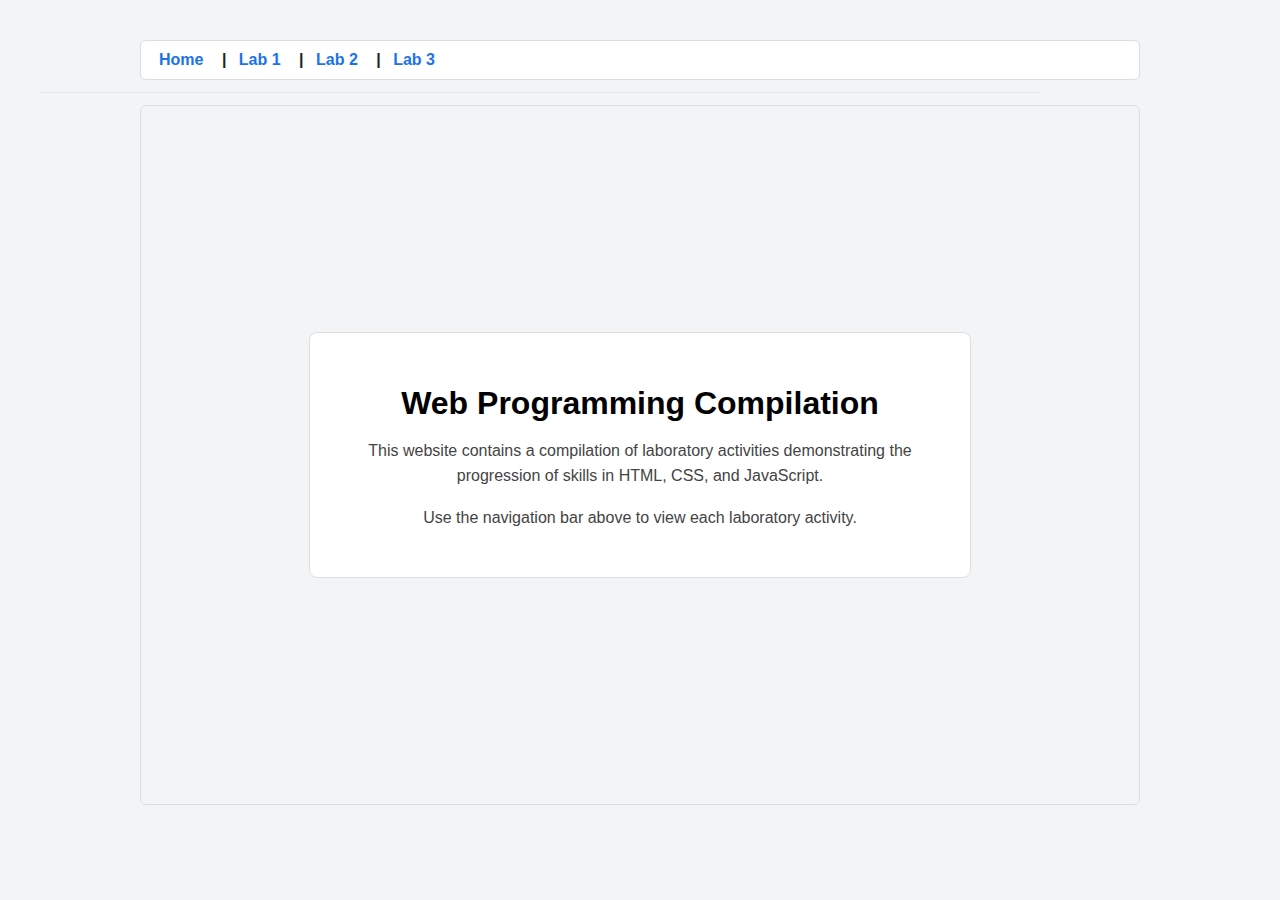
<file: index.html>
<!DOCTYPE html>
<html>
<head>
  <title>Web Programming Compilation</title>
  <link rel="stylesheet" href="style.css">
</head>
<body>
 
<div class="navbar">
  <h2>
    <a href="#" onclick="loadLab('home.html')">Home</a> |
    <a href="#" onclick="loadLab('Lee_Lab1.html')">Lab 1</a> |
    <a href="#" onclick="loadLab('Lee_Lab2.html')">Lab 2</a> |
    <a href="#" onclick="loadLab('Lee_Lab3.html')">Lab 3</a>
  </h2>
</div>
 
<hr>
 
<!-- DISPLAY AREA -->
<div class="iframe-container">
  <iframe
    id="labFrame"
    src="home.html"
    width="100%"
    height="700"
    style="border:1px solid #ddd; border-radius:6px;">
  </iframe>
</div>
 
<script>
function loadLab(labFile) {
  document.getElementById("labFrame").src = labFile;
}
</script>
 
</body>

</html>
</file>
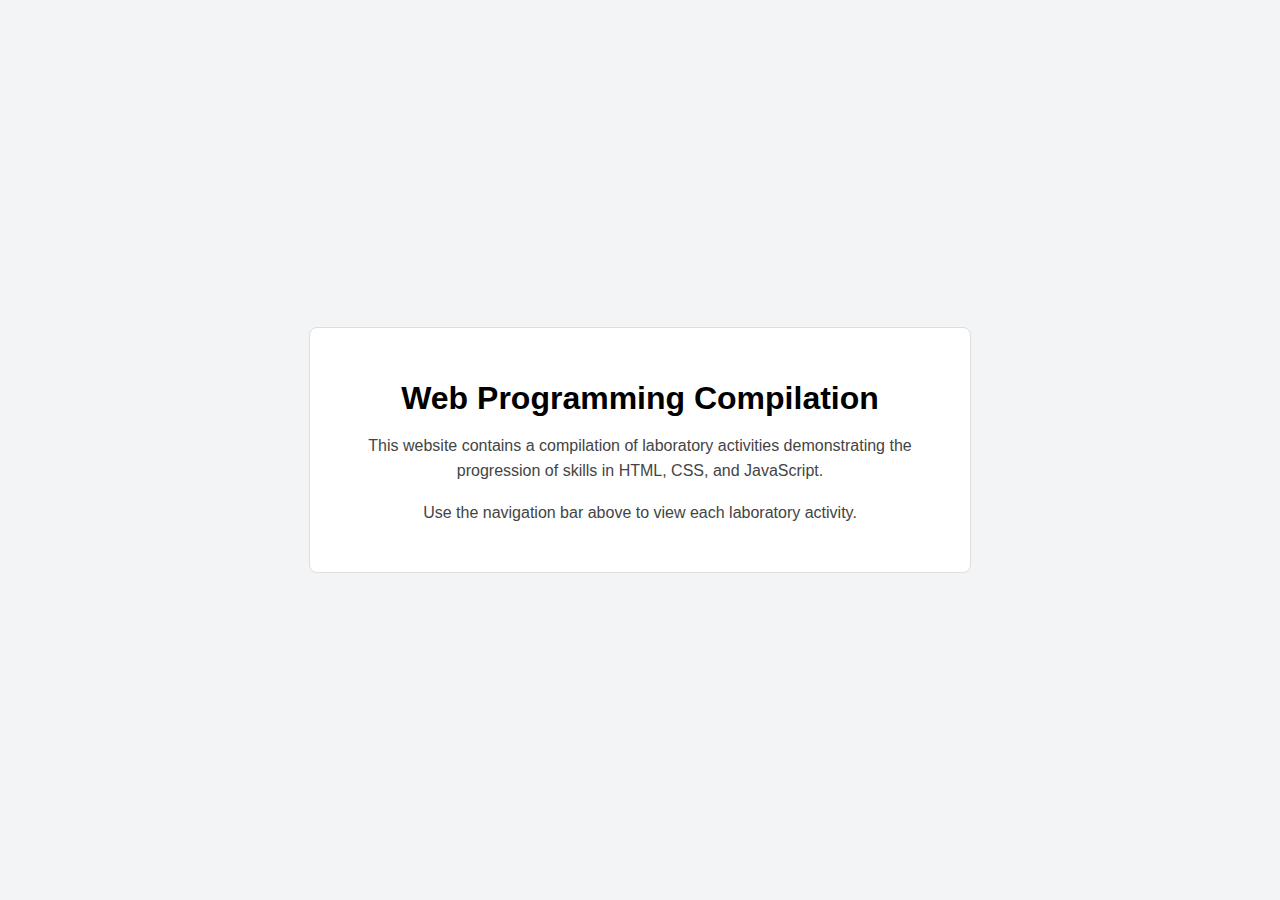
<file: home.html>
<!DOCTYPE html>
<html>
<head>
  <title>Welcome</title>
  <style>
    body {
      font-family: Arial, Helvetica, sans-serif;
      background: #f2f4f6;
      display: flex;
      justify-content: center;
      align-items: center;
      height: 100vh;
      margin: 0;
    }
 
    .home-box {
      background: #fff;
      padding: 30px;
      max-width: 600px;
      text-align: center;
      border-radius: 8px;
      border: 1px solid #ddd;
    }
 
    .home-box h1 {
      margin-bottom: 12px;
    }
 
    .home-box p {
      color: #444;
      line-height: 1.6;
    }
  </style>
</head>
<body>
 
<div class="home-box">
  <h1>Web Programming Compilation</h1>
  <p>
    This website contains a compilation of laboratory activities
    demonstrating the progression of skills in HTML, CSS, and JavaScript.
  </p>
  <p>
    Use the navigation bar above to view each laboratory activity.
  </p>
</div>
 
</body>
</html>
</file>
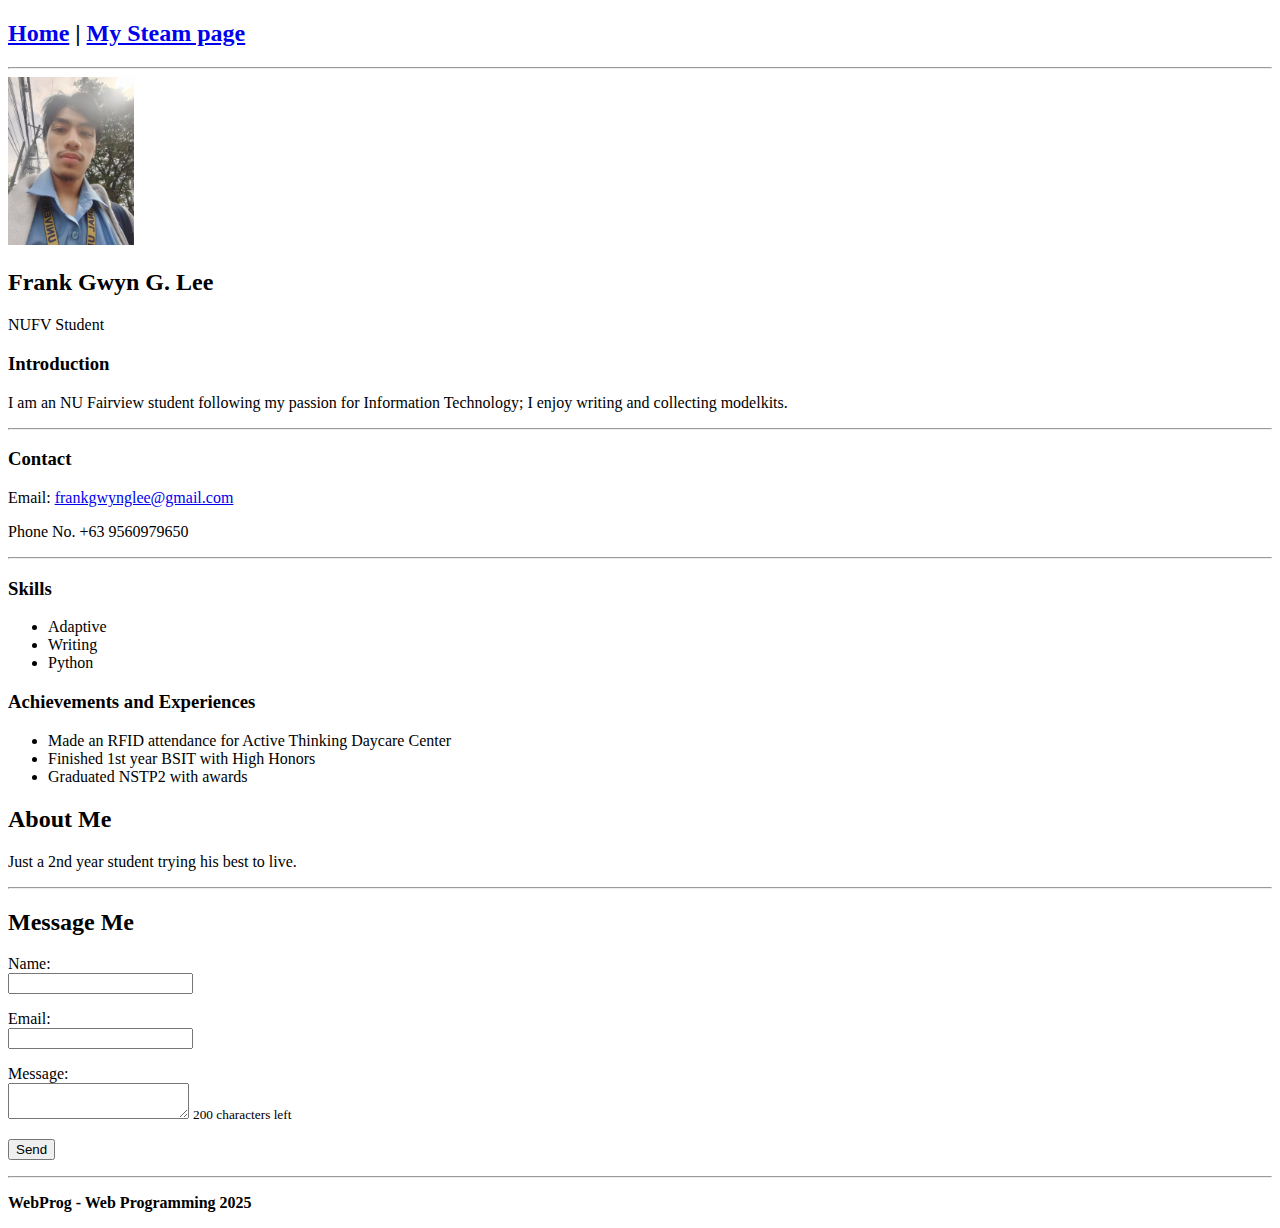
<file: Lee_Lab1.html>
<!DOCTYPE html>
<html>
<head>
    <title>LabActivity1</title>
</head>
<body>

<!-- HEADER -->
<div class="navbar">
  <h2>
    <a href="#home">Home</a> |
    <a href="https://steamcommunity.com/profiles/76561198925279597/">My Steam page</a>
  </h2>
</div>
 
<hr>
 
<!-- REPLACE TABLE BY FLEX LAYOUT -->
<div id="main-content">
  <div class="left-column" id="home">
    <img class="profile-img" src="image.jpg" alt="Profile Image" style=
    "width: 10%; height: 10%;">
    <h2 class="name">Frank Gwyn G. Lee</h2>
    <div class="job-title">NUFV Student</div>
 
    <h3>Introduction</h3>
    <p class="intro">I am an NU Fairview student following my passion for Information Technology; I enjoy writing and collecting modelkits.</p>
 
    <hr>
 
    <div class="contact">
      <h3>Contact</h3>
      <p>Email: <a href="mailto:frankgwynglee@gmail.com">frankgwynglee@gmail.com</a></p>
      <p>Phone No. +63 9560979650</p>
    </div>
 
    <hr>
 
    <div class="skills">
      <h3>Skills</h3>
      <ul>
        <li>Adaptive</li>
        <li>Writing</li>
        <li>Python</li>
      </ul>
 
      <h3>Achievements and Experiences</h3>
      <ul>
        <li>Made an RFID attendance for Active Thinking Daycare Center</li>
        <li>Finished 1st year BSIT with High Honors</li>
        <li>Graduated NSTP2 with awards</li>
      </ul>
    </div>
  </div>
 
  <div class="right-column" id="about">
    <h2>About Me</h2>
    <p class="about-text">Just a 2nd year student trying his best to live.</p>
 
    <hr>
 
    <div class="message-form">
      <h2>Message Me</h2>
      <form action="submit" method="post">
        <p>Name:<br><input type="text" name="name"></p>
        <p>Email:<br><input type="email" name="email"></p>
        <p>
          Message:<br>
          <textarea id="message" maxlength="200"></textarea>
          <small id="charCount">200 characters left</small>
        </p>
        <p><input type="submit" value="Send"></p>
      </form>
    </div>
  </div>
</div>
 
<hr>
 
<footer class="site-footer">
  <p><strong>WebProg - Web Programming 2025</strong></p>
</footer>

</body>
</html>
</file>
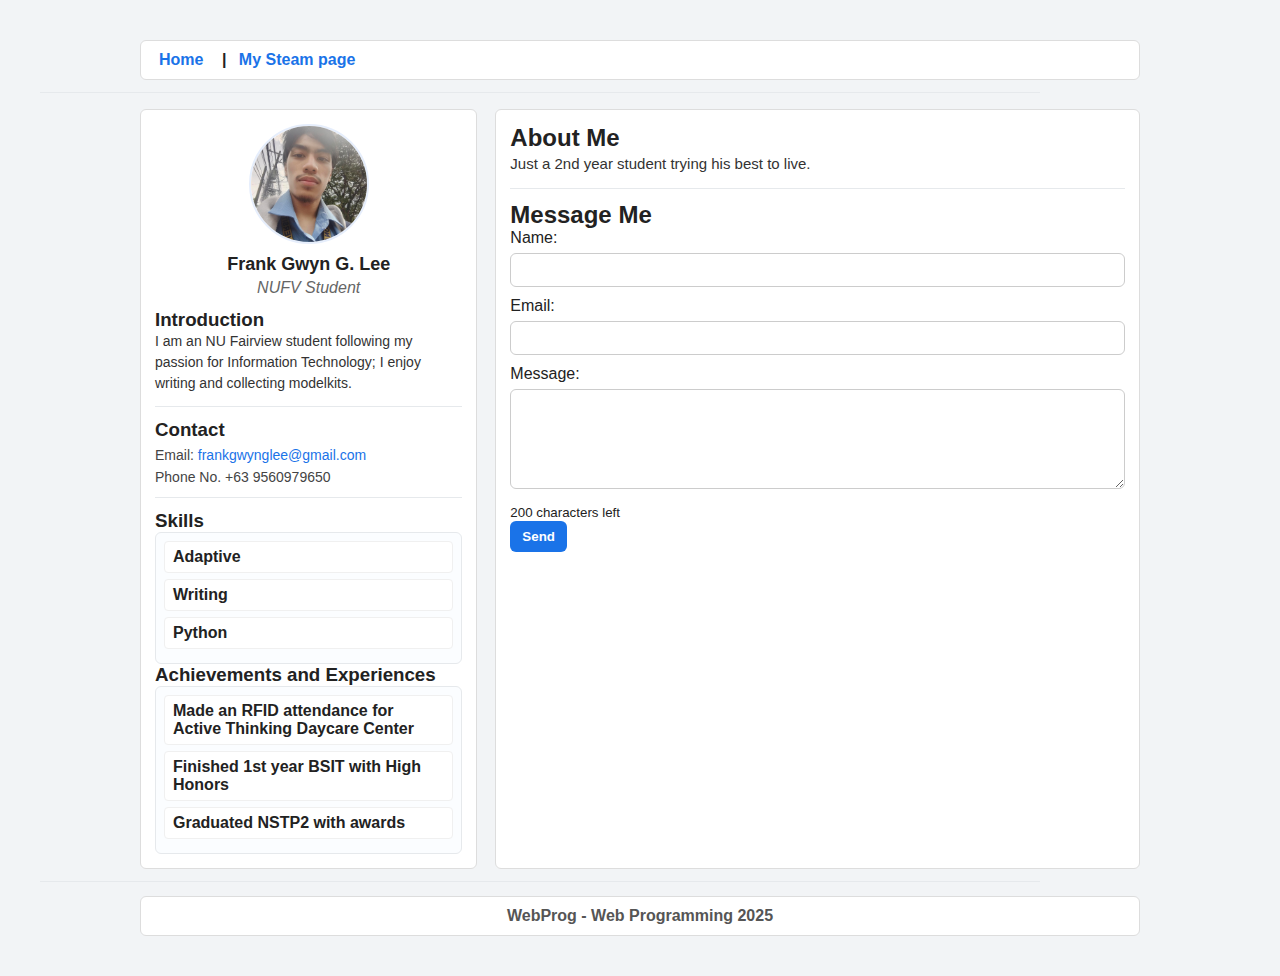
<file: Lee_Lab2.html>
<!DOCTYPE html>
<html>
<head>
    <link rel="stylesheet" href="style.css">
    <title>LabActivity2</title>
</head>
<body>

<!-- HEADER -->
<div class="navbar">
  <h2>
    <a href="#home">Home</a> |
    <a href="https://steamcommunity.com/profiles/76561198925279597/">My Steam page</a>
  </h2>
</div>
 
<hr>
 
<!-- REPLACE TABLE BY FLEX LAYOUT -->
<div id="main-content">
  <div class="left-column" id="home">
    <img class="profile-img" src="image.jpg" alt="Profile Image">
    <h2 class="name">Frank Gwyn G. Lee</h2>
    <div class="job-title">NUFV Student</div>
 
    <h3>Introduction</h3>
    <p class="intro">I am an NU Fairview student following my passion for Information Technology; I enjoy writing and collecting modelkits.</p>
 
    <hr>
 
    <div class="contact">
      <h3>Contact</h3>
      <p>Email: <a href="mailto:frankgwynglee@gmail.com">frankgwynglee@gmail.com</a></p>
      <p>Phone No. +63 9560979650</p>
    </div>
 
    <hr>
 
    <div class="skills">
      <h3>Skills</h3>
      <ul>
        <li>Adaptive</li>
        <li>Writing</li>
        <li>Python</li>
      </ul>
 
      <h3>Achievements and Experiences</h3>
      <ul>
        <li>Made an RFID attendance for Active Thinking Daycare Center</li>
        <li>Finished 1st year BSIT with High Honors</li>
        <li>Graduated NSTP2 with awards</li>
      </ul>
    </div>
  </div>
 
  <div class="right-column" id="about">
    <h2>About Me</h2>
    <p class="about-text">Just a 2nd year student trying his best to live.</p>
 
    <hr>
 
    <div class="message-form">
      <h2>Message Me</h2>
      <form action="submit" method="post">
        <p>Name:<br><input type="text" name="name"></p>
        <p>Email:<br><input type="email" name="email"></p>
        <p>
          Message:<br>
          <textarea id="message" maxlength="200"></textarea>
          <small id="charCount">200 characters left</small>
        </p>
        <p><input type="submit" value="Send"></p>
      </form>
    </div>
  </div>
</div>
 
<hr>
 
<footer class="site-footer">
  <p><strong>WebProg - Web Programming 2025</strong></p>
</footer>

</body>
</html>
</file>
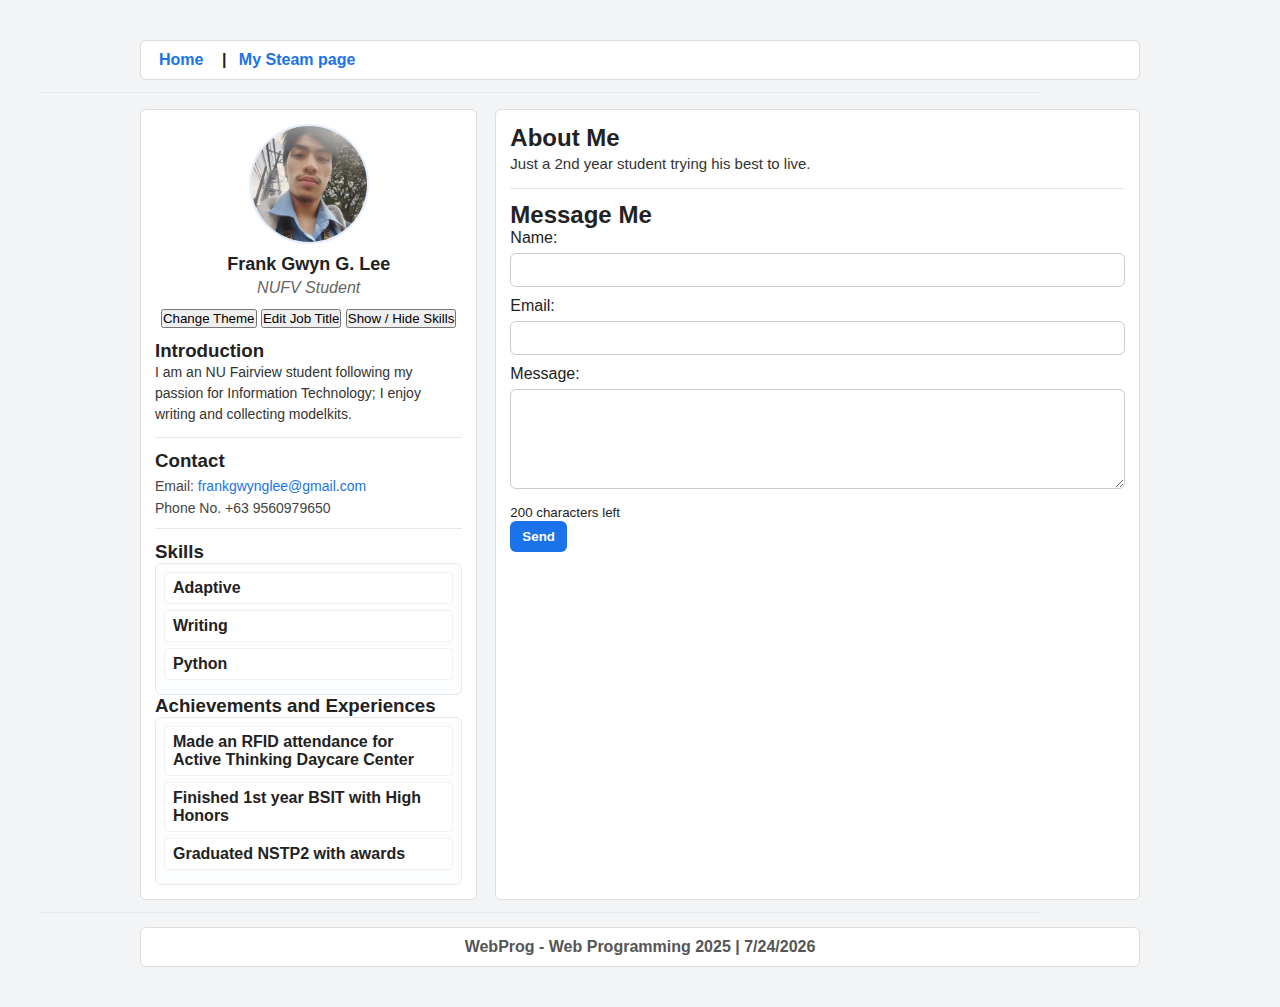
<file: Lee_Lab3.html>
<!DOCTYPE html>
<html>
<head>
    <link rel="stylesheet" href="style.css">
    <script src="script.js" defer></script>
    <title>LabActivity3</title>
</head>
<body>

<!-- HEADER -->
<div class="navbar">
  <h2>
    <a href="#home">Home</a> |
    <a href="https://steamcommunity.com/profiles/76561198925279597/">My Steam page</a>
  </h2>
</div>

<hr>

<!-- MAIN CONTENT -->
<div id="main-content">
  <div class="left-column" id="home">
    <img class="profile-img" src="image.jpg" alt="Profile Image">
    <h2 class="name">Frank Gwyn G. Lee</h2>
    <div class="job-title">NUFV Student</div>

    <!-- INTERACTIVE BUTTONS -->
    <div style="text-align:center; margin-bottom:12px;">
      <button id="themeBtn">Change Theme</button>
      <button id="editTitleBtn">Edit Job Title</button>
      <button id="toggleSkillsBtn">Show / Hide Skills</button>
    </div>

    <h3>Introduction</h3>
    <p class="intro">
      I am an NU Fairview student following my passion for Information Technology;
      I enjoy writing and collecting modelkits.
    </p>

    <hr>

    <div class="contact">
      <h3>Contact</h3>
      <p>Email: <a href="mailto:frankgwynglee@gmail.com">frankgwynglee@gmail.com</a></p>
      <p>Phone No. +63 9560979650</p>
    </div>

    <hr>

    <div class="skills">
      <h3>Skills</h3>
      <ul>
        <li>Adaptive</li>
        <li>Writing</li>
        <li>Python</li>
      </ul>

      <h3>Achievements and Experiences</h3>
      <ul>
        <li>Made an RFID attendance for Active Thinking Daycare Center</li>
        <li>Finished 1st year BSIT with High Honors</li>
        <li>Graduated NSTP2 with awards</li>
      </ul>
    </div>
  </div>

  <div class="right-column" id="about">
    <h2>About Me</h2>
    <p class="about-text">Just a 2nd year student trying his best to live.</p>

    <hr>

    <div class="message-form">
      <h2>Message Me</h2>

      <!-- FORM (JS NEEDS THIS ID) -->
      <form id="contactForm">
        <p>
          Name:<br>
          <input type="text" name="name">
        </p>

        <p>
          Email:<br>
          <input type="email" name="email">
        </p>

        <!-- MESSAGE BOX UNDER EMAIL -->
        <p>
          Message:<br>
          <textarea id="message" maxlength="200"></textarea>
          <small id="charCount">200 characters left</small>
        </p>

        <p>
          <input type="submit" value="Send">
        </p>
      </form>
    </div>
  </div>
</div>

<hr>

<footer class="site-footer">
  <p>
    <strong>WebProg - Web Programming 2025</strong> |
    <span id="date"></span>
  </p>
</footer>

</body>
</html>
</file>
<file: style.css>
* { box-sizing: border-box; margin: 0; padding: 0; }
html, body { font-family: Arial, Helvetica, sans-serif; background: #f2f4f6; color: #222; padding: 20px; }
body > * { max-width: 1000px; margin: 0 auto; }
 
/* ---------- NAV (A) ---------- */
.navbar {
  background: #fff;
  border: 1px solid #ddd;
  padding: 10px;
  border-radius: 6px;
  display: flex;
  align-items: center;
}
 
.navbar h2 { font-size: 16px; font-weight: 600; }
.navbar a {
  color: #1a73e8;              /* link color */
  text-decoration: none;       /* remove underline */
  padding: 6px 8px;            /* padding/spacing */
  margin-right: 6px;
}
.navbar a:hover {
  color: #0b54c8;              /* hover color */
  text-decoration: underline;  /* subtle hover cue */
}
 
/* ---------- MAIN FLEX LAYOUT (B) ---------- */
#main-content {
  display: flex;
  gap: 18px;
  margin-top: 16px;
}
 
/* left narrower, right wider */
.left-column { flex: 1; min-width: 240px; background: #fff; border: 1px solid #ddd; padding: 14px; border-radius: 6px; }
.right-column { flex: 2; min-width: 300px; background: #fff; border: 1px solid #ddd; padding: 14px; border-radius: 6px; }
 
@media (max-width: 800px) {
  #main-content { flex-direction: column; }
}
 
/* ---------- PROFILE (C) ---------- */
.profile-img {
  width: 120px;
  height: 120px;
  object-fit: cover;
  border-radius: 50%;
  display: block;
  margin: 0 auto 10px;
  border: 2px solid #e6eefc;
}
.name { text-align: center; margin-bottom: 4px; font-size: 18px; font-weight: 700; }
.job-title { text-align: center; color: #666; font-style: italic; margin-bottom: 12px; }
 
/* ---------- Intro ---------- */
.intro { font-size: 14px; line-height: 1.5; color: #333; margin-bottom: 12px; }
 
/* ---------- Contact (D) ---------- */
.contact p { margin: 6px 0; color: #444; font-size: 14px; }
.contact a { color: #1a73e8; text-decoration: none; }
.contact a:hover { text-decoration: underline; }
 
/* ---------- Skills (E) ---------- */
.skills { margin-top: 8px; }
.skills ul { list-style: none; padding: 8px; background: #fbfdff; border: 1px solid #e6e9ec; border-radius: 6px; }
.skills ul li { padding: 6px 8px; margin-bottom: 6px; background: #fff; border-radius: 4px; border: 1px solid #f0f0f0; font-weight: 600; }
 
/* ---------- About (F) ---------- */
.about-text { line-height: 1.6; margin-bottom: 12px; font-size: 15px; color: #333; }
 
/* ---------- Message Form (G) ---------- */
.message-form input[type="text"],
.message-form input[type="email"],
.message-form textarea {
  width: 100%;
  padding: 8px;
  border: 1px solid #ccc;
  border-radius: 6px;
  margin-top: 6px;
  margin-bottom: 10px;
  font-size: 14px;
}
 
.message-form textarea { min-height: 100px; resize: vertical; }
 
.message-form input[type="submit"] {
  padding: 8px 12px;
  border-radius: 6px;
  border: none;
  background: #1a73e8;
  color: #fff;
  cursor: pointer;
  font-weight: 600;
}
.message-form input[type="submit"]:hover { background: #155ec0; }
 
/* ---------- Footer (H) ---------- */
.site-footer {
  text-align: center;
  margin-top: 14px;
  padding: 10px;
  background: #fff;
  border: 1px solid #ddd;
  border-radius: 6px;
  color: #555;
  font-weight: 600;
}
 
/* small helper */
hr { border: none; border-top: 1px solid #e6e9ec; margin: 12px 0; }

/* ===== dakr mode ===== */
.dark-mode {
  background: #121212;
  color: #eee;
}

.dark-mode .navbar,
.dark-mode .left-column,
.dark-mode .right-column,
.dark-mode .site-footer {
  background: #1e1e1e;
  border-color: #333;
* {
  color: #155ec0
}
}

/* ===== for image ===== */
.profile-img.zoom {
  transform: scale(1.3);
  transition: transform 0.3s ease;
  cursor: zoom-out;
}
.profile-img {
  cursor: zoom-in;
}
</file>
